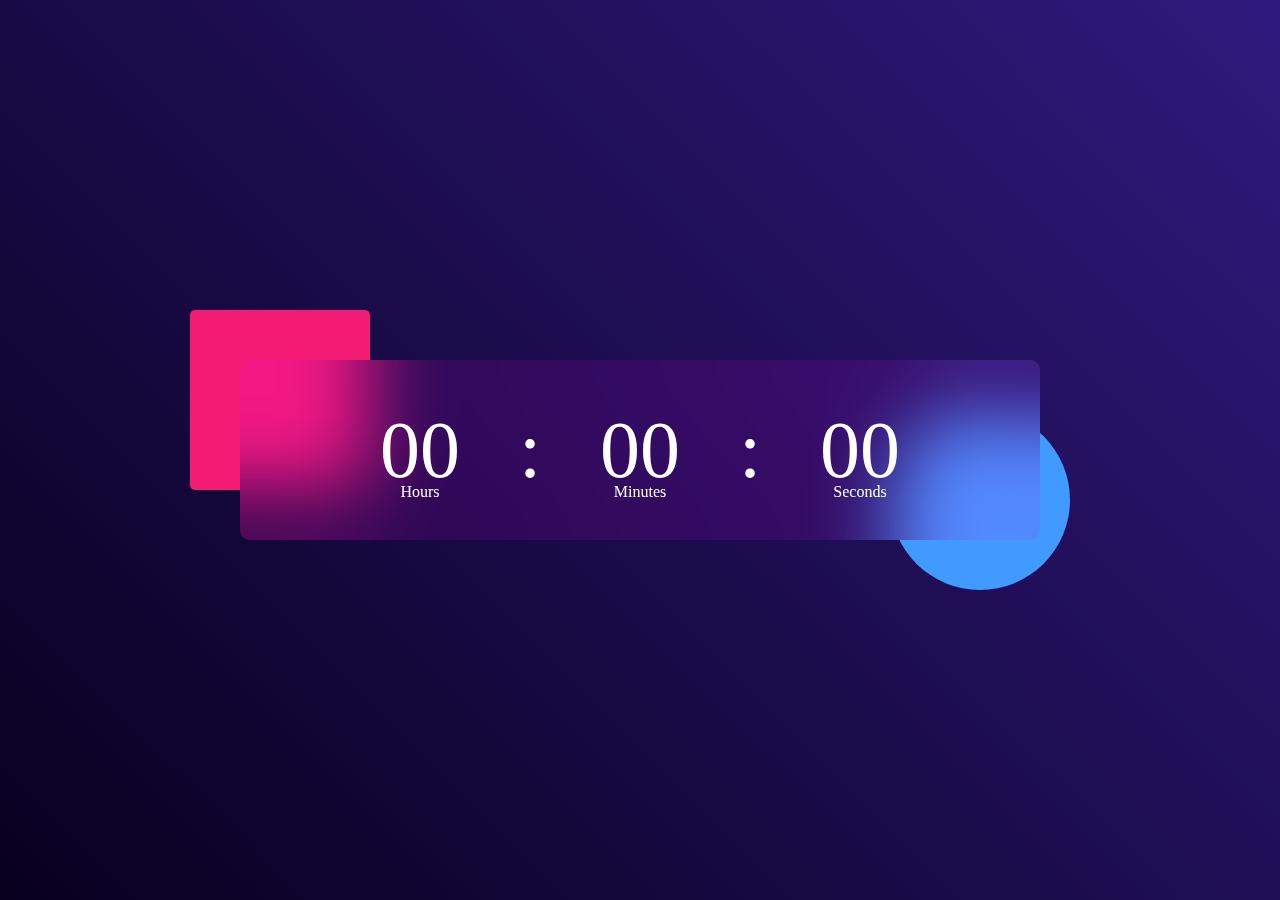
<file: Digital Clock/index.html>
<!DOCTYPE html>
<html lang="en">
<head>
    <meta charset="UTF-8">
    <meta name="viewport" content="width=device-width, initial-scale=1.0">
    <title>Digital Clock</title>
    <link rel="stylesheet" href="style.css">
</head>
<body>
<div class="hero">
    <div class="container">
        <div class="clock">
           <span id="hrs">00</span>
           <span>:</span>
           <span id="mins">00</span>
           <span>:</span>
           <span id="sec">00</span>
        </div>
    </div>
</div>

    <script src="script.js"></script>
</body>
</html>
</file>
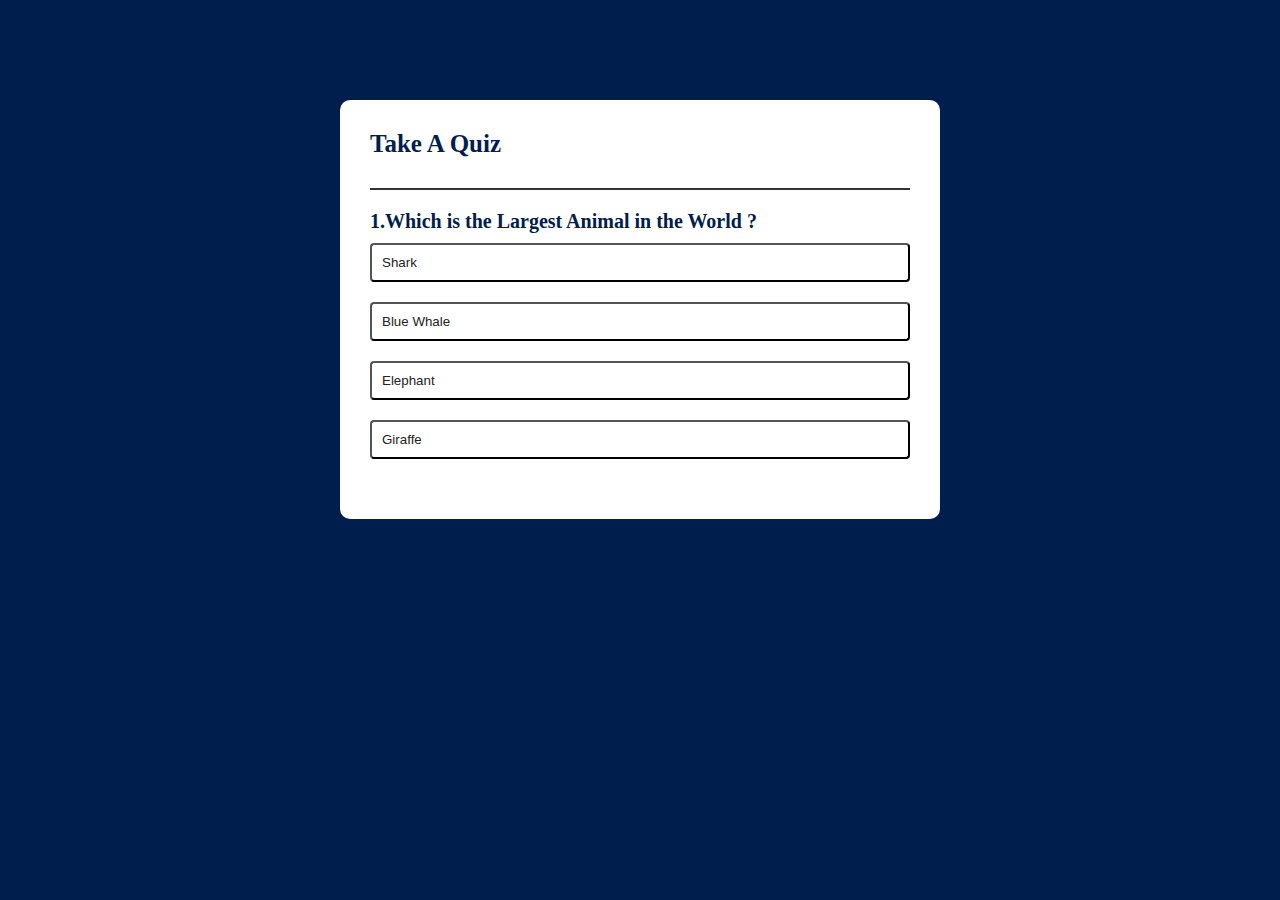
<file: Quiz App/index.html>
<!DOCTYPE html>
<html lang="en">
<head>
    <meta charset="UTF-8">
    <meta name="viewport" content="width=device-width, initial-scale=1.0">
    <title>Quiz Application</title>
    <link rel="stylesheet" href="style.css">
</head>
<body>
    <div class="app">
        <h1>Take A Quiz</h1>
        <div class="quiz">
            <h2 id="question">Question goes here</h2>
            <div id="answer-buttons">
                <button class="btn">Answer 1</button>
                <button class="btn">Answer 2</button>
                <button class="btn">Answer 3</button>
                <button class="btn">Answer 4</button>
            </div>
            <button id="next-btn">Next</button>
        </div>
    </div>
    <script src="script.js"></script>
</body>
</html>
</file>
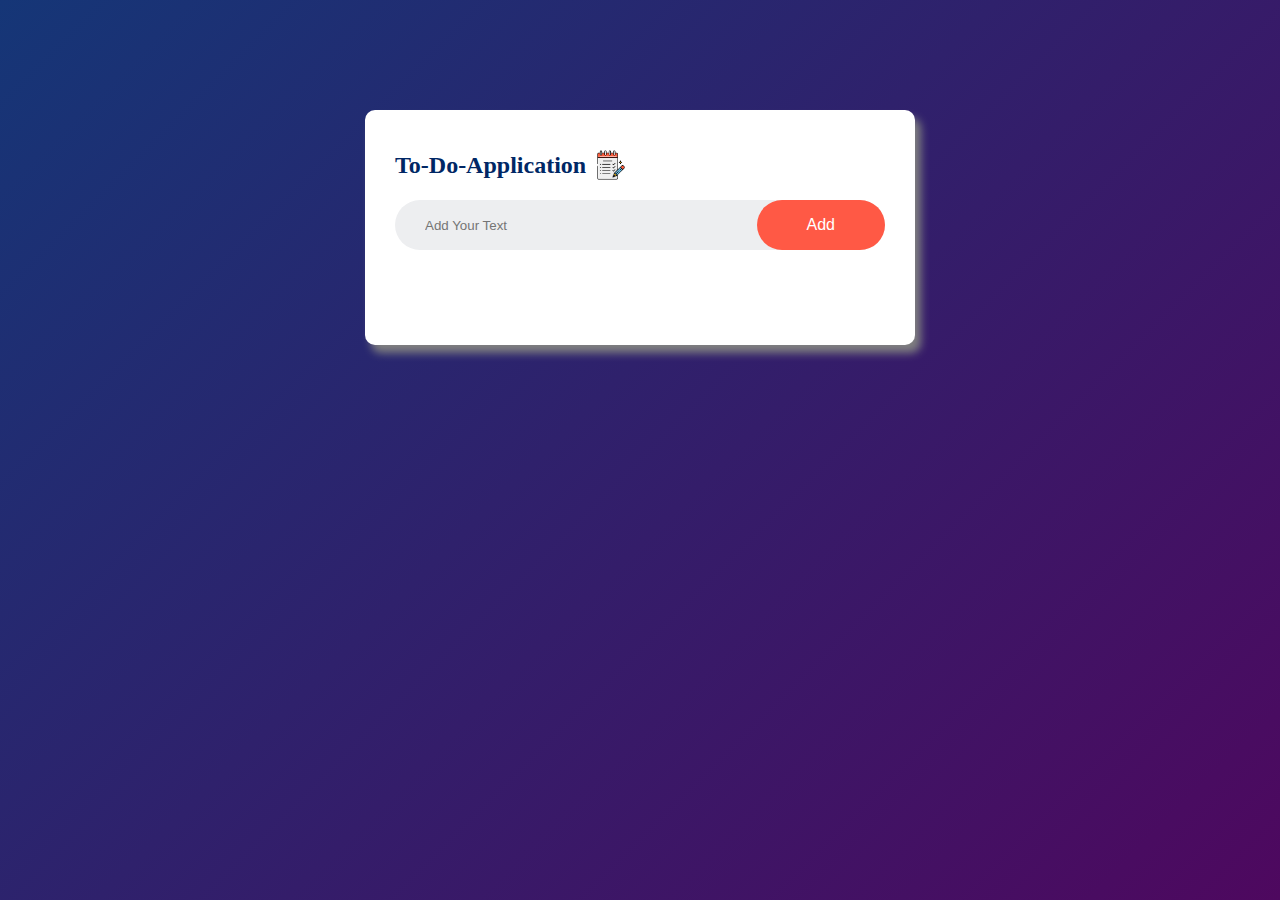
<file: To-Do App/index.html>
<!DOCTYPE html>
<html lang="en">
<head>
    <meta charset="UTF-8">
    <meta name="viewport" content="width=device-width, initial-scale=1.0">
    <title>To-Do-Application</title>
    <link rel="stylesheet" href="style.css">
</head>
<body>
    <div class="container">
        <div class="todo-app">
            <h2>To-Do-Application <img src="img.png" alt="Image" height="30px"></h2>
            <div class="row">
                <input type="text" id="input-box" placeholder="Add Your Text">
            <button onclick="addTask()">Add</button>
            </div>
            <ul id="list-container">
                <!-- <li class="checked">Task 1</li>
                <li>Task 2</li>
                <li>Task 3</li>
                <li>Task 4</li> -->
            </ul>
        </div>
    </div>
    <script src="script.js"></script>
</body>
</html>
</file>
<file: Digital Clock/style.css>
*{
    margin: 0;
    padding: 0;
    box-sizing: border-box;
}
.hero{
    width: 100%;
    min-height: 100vh;
    background: linear-gradient(45deg ,#08001f , #30197d);
    color :#fff;
    position: relative;
}
.container{
    width: 800px;
     height: 180px;
     position: absolute;
    top: 50%;
    left: 50%;
    transform: translate(-50% , -50%);
}
.clock{
    width: 100%;
    height: 100%;
    background: rgba(235,0,255,0.11);
    border-radius: 10px;
    display: flex;
    align-items: center;
    justify-content: center;
    backdrop-filter: blur(40px);
}
.container::before{                 
    content: '';
    width: 180px;
    height: 180px;
    background: #f41b75;
    border-radius: 5px;
    position: absolute;
    left: -50px;
    top: -50px;
    z-index: -1;
}
.container::after{
    content: '';
    width: 180px;
    height: 180px;
    background: #419aff;
    border-radius: 50%;
    position: absolute;
   right: -30px;
   bottom: -50px;
    z-index: -1;
}
span{
    font-size: 80px;
    width: 110px;
    display: inline-block;
    text-align: center;
      position: relative;

}
span::after{
    font-size: 16px;
    position: absolute;
    bottom: -5px;
    left: 50%;
    transform: translateX(-50%);
}
#hrs::after{
     content: 'Hours';
}
#mins::after{
     content: 'Minutes';
}
#sec::after{
     content: 'Seconds';
}
</file>
<file: Quiz App/style.css>
*{
    margin: 0;
    padding: 0;
    box-sizing: border-box;
}
body{
    background: #001e4d;
}
.app{
    background: #fff;
    width: 90%;
    max-width: 600px;
    margin: 100px auto 0;
    border-radius: 10px;
    padding: 30px;
}.app h1{
    font-size: 25px;
    color: #001e4d;
    font-weight: 600;
    border-bottom:2px solid #333 ;
    padding-bottom: 30px;
}
.quiz{
padding: 20px 0;
}
.quiz h2{
    font-size: 20px;
    color: #001e4d;
    font-weight: 600;
}
.btn{
   background: #fff;
   color: #222;
   width: 100%;
   font-weight: 500;
    border: 2 px solid #222;
    padding: 10px;
    margin: 10px 0;
    text-align: left;
     border-radius:4px;
     cursor: pointer;
     transition: all 0.3s;
}
.btn:hover:not([disabled]){
    background: #333;
    color: #fff;
    box-shadow: 2px 4px 4px #001e4d;
}
.btn:disabled{
    cursor: no-drop;
}
#next-btn{
 background: #001e4d;
 color: #fff;
 font-weight: 300;
 width: 150px;
 border: 0;
 padding: 10px;
 margin: 20px auto 0;
 border-radius: 4px;
 cursor: pointer;
 display: none;
}
#next-btn:hover{
    box-shadow:2px 4px 4px #333;
}
.correct{
    background: #9aeabc;
}
.incorrect{
    background: #ff9393;
}
</file>
<file: To-Do App/style.css>
*{
    margin: 0;
    padding: 0;
    box-sizing: border-box;
}
.container{
    width: 100%;
    min-height: 100vh;
    background:linear-gradient(135deg,#153677,#4e085f);
    padding: 10px;
}
.todo-app{
    width: 100%;
    max-width: 550px;
    background: #fff;
    margin: 100px auto 20px;
    padding: 40px 30px 70px;
    border-radius: 10px;
    box-shadow: 6px 8px 8px grey;
}
.todo-app h2{
    color: #002765;
    display: flex;
    align-items: center;
    margin-bottom: 20px;
}
.todo-app h2 img{
margin-left: 10px;
}
.row{
    display: flex;
    align-items: center;
    justify-content: space-between;
    background: #edeef0;
    border-radius: 30px;
    padding-left: 20px;
    margin-bottom: 25px;
}
input{
    flex: 1;
    border:none;
    outline: none;
    background: transparent;
    padding: 10px;
}
button{
     border:none;
    outline: none;
    padding: 16px 50px;
    background: #ff5945;
    color: #fff;
    cursor: pointer;
    border-radius: 40px;
    font-size: 16px;
}
ul li{
    list-style: none;
    font-size: 17px;
    padding: 12px 8px 12px 50px;
    user-select: none;
    cursor: pointer;
    position: relative;
}
ul li::before{
    content: '';
    position: absolute;
    height: 28px;
    width: 28px;
    border-radius: 50%; 
    background-image: url(images/unchecked.png);
    background-size: cover;
    background-position: center;
    top:12px;
    left: 8px;
}
.checked{
  color: #555;
  text-decoration: line-through;  
}
ul li.checked::before{
    background-image: url(images/checked.png);
}
ul li span{
    position: absolute;
    right: 0;
    top: 5px;
    width: 40px;
    height: 40px;
    font-size: 22px;
    color: #555;
    line-height: 40px;
    text-align: center;
    border-radius: 50%;
}
u li span:hover{
    background: #edeef0;
}
</file>
